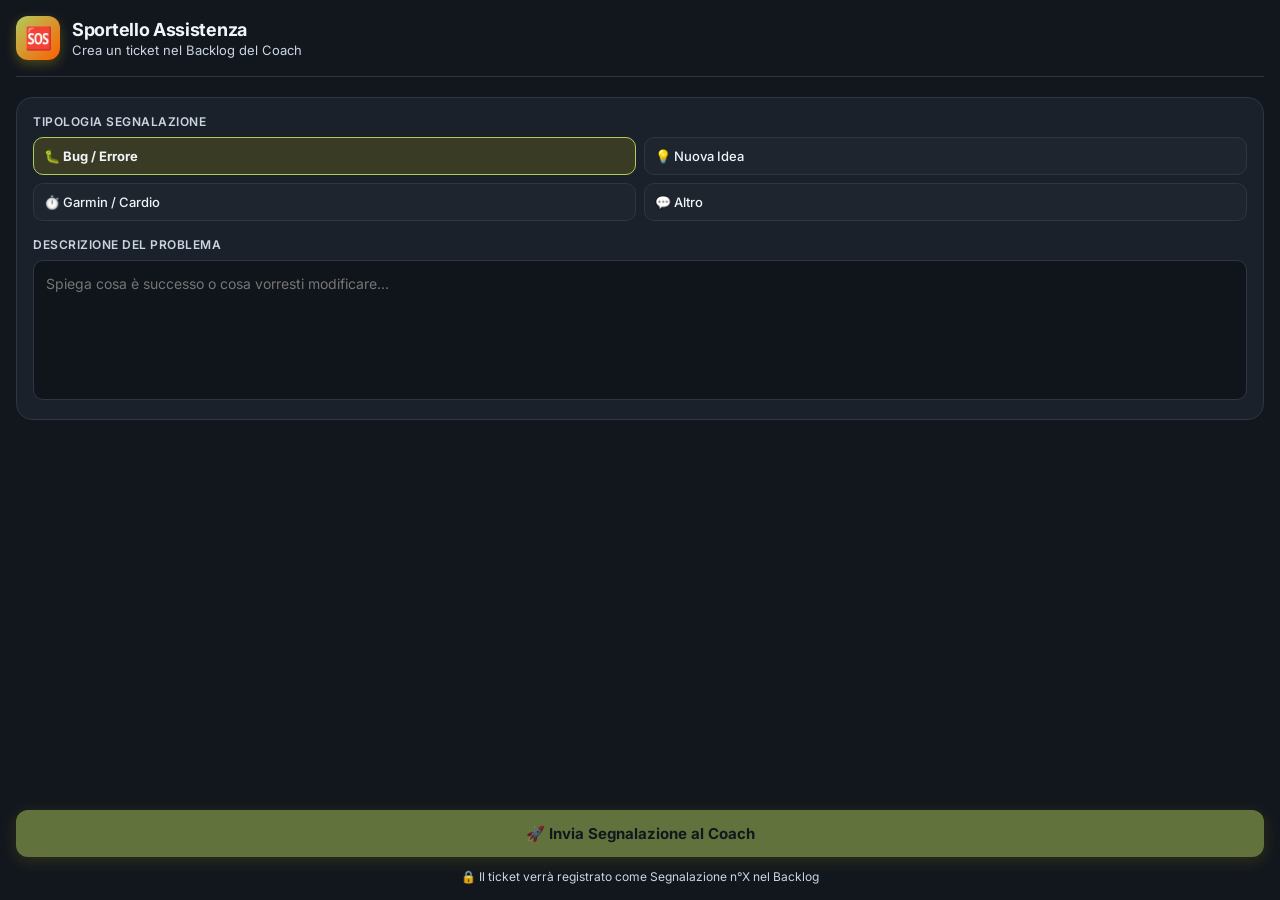
<file: interfaces/support_chat.html>
<!DOCTYPE html>
<html lang="it" data-theme="dark" class="dark">
<head>
  <meta name="build-sha" content="9196c6429f81">
  <meta charset="UTF-8">
  <meta name="viewport" content="width=device-width, initial-scale=1.0, maximum-scale=1.0, user-scalable=no">
  <meta name="theme-color" content="#FFDD00">
  <title>Sportello Assistenza & Supporto</title>
  <script src="https://telegram.org/js/telegram-web-app.js"></script>
  <link rel="stylesheet" href="assets/ui-feedback.css">
  <link rel="stylesheet" href="assets/theme.css">
  <style>
    :root {
      --bg: var(--tg-theme-bg-color, var(--ds-bg));
      --card-bg: var(--tg-theme-secondary-bg-color, var(--ds-surface));
      --text: var(--tg-theme-text-color, var(--ds-text));
      --subtext: var(--tg-theme-hint-color, var(--ds-muted));
      --accent: var(--tg-theme-button-color, var(--ds-accent));
      --accent-text: var(--tg-theme-button-text-color, var(--ds-accent-contrast));
      --border: var(--ds-border);
      --radius: var(--ds-radius-lg);
    }

    * {
      box-sizing: border-box;
      margin: 0;
      padding: 0;
      font-family: var(--ds-font-sans);
    }

    body {
      background: var(--bg);
      color: var(--text);
      padding: 16px;
      min-height: 100vh;
      display: flex;
      flex-direction: column;
    }

    .header {
      display: flex;
      align-items: center;
      justify-content: space-between;
      gap: 12px;
      padding-bottom: 16px;
      border-bottom: 1px solid var(--border);
      margin-bottom: 20px;
    }

    .header-main {
      display: flex;
      align-items: center;
      gap: 12px;
    }

    .icon-box {
      width: 44px;
      height: 44px;
      border-radius: 12px;
      background: linear-gradient(135deg, var(--ds-accent), var(--ds-orange));
      color: var(--ds-accent-contrast);
      display: flex;
      align-items: center;
      justify-content: center;
      font-size: 22px;
      box-shadow: 0 4px 12px rgba(255, 221, 0, 0.25);
    }

    .title-box h1 {
      font-size: 18px;
      font-weight: 700;
      letter-spacing: -0.3px;
      color: var(--text);
    }

    .title-box p {
      font-size: 13px;
      color: var(--subtext);
      margin-top: 2px;
    }

    .card {
      background: var(--card-bg);
      border: 1px solid var(--border);
      border-radius: var(--radius);
      padding: 16px;
      margin-bottom: 16px;
    }

    label {
      display: block;
      font-size: 12px;
      font-weight: 600;
      text-transform: uppercase;
      letter-spacing: 0.5px;
      color: var(--subtext);
      margin-bottom: 8px;
    }

    .categories {
      display: grid;
      grid-template-columns: 1fr 1fr;
      gap: 8px;
      margin-bottom: 16px;
    }

    .cat-btn {
      background: var(--ds-surface-elevated);
      border: 1px solid var(--border);
      color: var(--text);
      padding: 10px;
      border-radius: 10px;
      font-size: 13px;
      font-weight: 500;
      cursor: pointer;
      display: flex;
      align-items: center;
      gap: 6px;
      transition: all 0.2s ease;
    }

    .cat-btn.active {
      background: rgba(255, 221, 0, 0.14);
      border-color: var(--accent);
      color: var(--text);
      font-weight: 700;
    }

    textarea {
      width: 100%;
      height: 140px;
      background: var(--ds-surface-input);
      border: 1px solid var(--border);
      border-radius: 10px;
      color: var(--text);
      padding: 12px;
      font-size: 14px;
      line-height: 1.5;
      resize: none;
      outline: none;
      transition: border-color 0.2s;
    }

    textarea:focus {
      border-color: var(--accent);
    }

    .footer {
      margin-top: auto;
      padding-top: 16px;
    }

    .submit-btn {
      width: 100%;
      background: var(--accent);
      color: var(--accent-text);
      border: none;
      border-radius: 12px;
      padding: 14px;
      font-size: 15px;
      font-weight: 700;
      cursor: pointer;
      display: flex;
      align-items: center;
      justify-content: center;
      gap: 8px;
      box-shadow: 0 4px 16px rgba(255, 221, 0, 0.25);
      transition: opacity 0.2s, transform 0.1s;
    }

    .submit-btn:active {
      transform: scale(0.98);
    }

    .submit-btn:disabled {
      opacity: 0.5;
      cursor: not-allowed;
    }

    .info-badge {
      font-size: 12px;
      color: var(--subtext);
      text-align: center;
      margin-top: 12px;
      display: flex;
      align-items: center;
      justify-content: center;
      gap: 6px;
    }
  </style>
</head>
<body>

  <div class="header">
    <div class="header-main">
      <div class="icon-box" aria-hidden="true">🆘</div>
      <div class="title-box">
        <h1>Sportello Assistenza</h1>
        <p>Crea un ticket nel Backlog del Coach</p>
      </div>
    </div>
  </div>

  <div class="card">
    <fieldset style="border: none; margin: 0; padding: 0;">
      <legend style="display: block; font-size: 12px; font-weight: 600; text-transform: uppercase; letter-spacing: 0.5px; color: var(--subtext); margin-bottom: 8px;">Tipologia Segnalazione</legend>
      <div class="categories" role="radiogroup" aria-label="Tipologia Segnalazione">
        <button type="button" class="cat-btn active" role="radio" aria-checked="true" onclick="selectCategory('🐛 Bug / Errore', this)">🐛 Bug / Errore</button>
        <button type="button" class="cat-btn" role="radio" aria-checked="false" onclick="selectCategory('💡 Nuova Richiesta', this)">💡 Nuova Idea</button>
        <button type="button" class="cat-btn" role="radio" aria-checked="false" onclick="selectCategory('⏱️ Garmin / Cardio', this)">⏱️ Garmin / Cardio</button>
        <button type="button" class="cat-btn" role="radio" aria-checked="false" onclick="selectCategory('💬 Altro', this)">💬 Altro</button>
      </div>
    </fieldset>

    <label for="desc">Descrizione del Problema</label>
    <textarea id="desc" placeholder="Spiega cosa è successo o cosa vorresti modificare..." aria-required="true" aria-label="Descrizione del problema o richiesta" oninput="checkValid()"></textarea>
  </div>

  <div class="footer">
    <button type="button" class="submit-btn" id="sendBtn" onclick="submitTicket()" disabled>
      🚀 Invia Segnalazione al Coach
    </button>
    <div class="info-badge" aria-live="polite" id="chat-live-region">
      🔒 Il ticket verrà registrato come Segnalazione n°X nel Backlog
    </div>
  </div>

  <script src="assets/ui-feedback.js"></script>
  <script>
    let selectedCat = "🐛 Bug / Errore";
    const tg = window.Telegram?.WebApp;

    document.addEventListener('DOMContentLoaded', () => {
      if (window.Telegram && window.Telegram.WebApp) {
        window.Telegram.WebApp.ready();
        window.Telegram.WebApp.expand();
      }
    });

    if (tg) {
      tg.ready();
      tg.expand();
    }

    function selectCategory(cat, btn) {
      selectedCat = cat;
      document.querySelectorAll('.cat-btn').forEach(b => {
        b.classList.remove('active');
        b.setAttribute('aria-checked', 'false');
      });
      btn.classList.add('active');
      btn.setAttribute('aria-checked', 'true');
    }

    function checkValid() {
      const text = document.getElementById('desc').value.trim();
      const btn = document.getElementById('sendBtn');
      btn.disabled = text.length < 3;
    }

    function submitTicket() {
      const text = document.getElementById('desc').value.trim();
      if (!text) return;

      const payload = {
        category: selectedCat,
        description: text,
        timestamp: new Date().toISOString()
      };

      if (tg && typeof tg.sendData === 'function') {
        tg.sendData(JSON.stringify(payload));
        tg.close();
      } else {
        UIFeedback.toast({
          title: "Segnalazione pronta",
          message: `<pre style="font-size:12px; margin-top:4px;">${JSON.stringify(payload, null, 2)}</pre>`,
          type: 'info',
          duration: 6000
        });
      }
    }
  </script>
</body>
</html>
</file>
<file: interfaces/assets/ui-feedback.css>
/**
 * ui-feedback.css
 * Modulo condiviso per feedback visivo, Skeleton loading, Toast accessibili e A11Y focus ring.
 * Conforme WCAG 2.1 AA.
 */

:root {
  --safe-top: env(safe-area-inset-top, 0px);
  --safe-bottom: env(safe-area-inset-bottom, 0px);
  --safe-left: env(safe-area-inset-left, 0px);
  --safe-right: env(safe-area-inset-right, 0px);
}

/* ==========================================================================
   1. Accessibilità & Focus Rings (WCAG 2.1 AA)
   ========================================================================== */
:focus-visible {
  outline: 2px solid #FFDD00 !important;
  outline-offset: 2px !important;
}

.dark :focus-visible,
html.dark :focus-visible,
body.dark :focus-visible {
  outline: 2px solid #FFDD00 !important;
  outline-offset: 2px !important;
}

/* Screen reader only utility */
.sr-only {
  position: absolute !important;
  width: 1px !important;
  height: 1px !important;
  padding: 0 !important;
  margin: -1px !important;
  overflow: hidden !important;
  clip: rect(0, 0, 0, 0) !important;
  white-space: nowrap !important;
  border: 0 !important;
}

/* Reduced motion preference */
@media (prefers-reduced-motion: reduce) {
  *, ::before, ::after {
    animation-duration: 0.01ms !important;
    animation-iteration-count: 1 !important;
    transition-duration: 0.01ms !important;
    scroll-behavior: auto !important;
  }
}

/* ==========================================================================
   2. Skeleton Loading Shimmer (Zero CLS)
   ========================================================================== */
.skeleton {
  background: linear-gradient(
    90deg,
    rgba(148, 163, 184, 0.08) 25%,
    rgba(148, 163, 184, 0.18) 50%,
    rgba(148, 163, 184, 0.08) 75%
  );
  background-size: 200% 100%;
  animation: skeleton-shimmer 1.5s infinite;
  border-radius: 6px;
  display: inline-block;
  color: transparent !important;
  user-select: none;
}

.dark .skeleton,
html.dark .skeleton {
  background: linear-gradient(
    90deg,
    rgba(255, 255, 255, 0.06) 25%,
    rgba(255, 255, 255, 0.15) 50%,
    rgba(255, 255, 255, 0.06) 75%
  );
  background-size: 200% 100%;
}

.skeleton-text {
  height: 1em;
  width: 100%;
  margin-bottom: 0.5rem;
  border-radius: 4px;
}

.skeleton-text.skeleton-title {
  height: 1.5em;
  width: 60%;
}

.skeleton-circle {
  border-radius: 50% !important;
}

.skeleton-card {
  min-height: 120px;
  width: 100%;
}

.skeleton-row {
  height: 52px;
  width: 100%;
  margin-bottom: 0.5rem;
}

@keyframes skeleton-shimmer {
  0% {
    background-position: 200% 0;
  }
  100% {
    background-position: -200% 0;
  }
}

/* ==========================================================================
   3. Toast Notifications & Live Region (Mobile-First)
   ========================================================================== */
#toast-container,
.ui-toast-container {
  position: fixed;
  left: 1rem;
  right: 1rem;
  bottom: calc(1rem + var(--safe-bottom, 0px));
  z-index: 9999;
  display: flex;
  flex-direction: column;
  gap: 0.75rem;
  width: auto;
  max-width: 100%;
  pointer-events: none;
}

@media (min-width: 641px) {
  #toast-container,
  .ui-toast-container {
    left: auto;
    right: 1.25rem;
    bottom: 1.25rem;
    width: 380px;
    max-width: calc(100vw - 2.5rem);
  }
}

.ui-toast {
  pointer-events: auto;
  position: relative;
  display: flex;
  align-items: flex-start;
  gap: 0.75rem;
  padding: 0.875rem 1rem;
  border-radius: 0.625rem;
  font-size: 0.875rem;
  line-height: 1.35;
  box-shadow: 0 10px 25px -5px rgba(0, 0, 0, 0.35), 0 8px 10px -6px rgba(0, 0, 0, 0.25);
  border: 1px solid rgba(255, 255, 255, 0.12);
  backdrop-filter: blur(12px);
  overflow: hidden;
  opacity: 0;
  transform: translateY(16px) scale(0.98);
  transition: opacity 0.25s cubic-bezier(0.16, 1, 0.3, 1), transform 0.25s cubic-bezier(0.16, 1, 0.3, 1);
}

.ui-toast.ui-toast-visible {
  opacity: 1;
  transform: translateY(0) scale(1);
}

.ui-toast-content {
  flex: 1 1 auto;
  min-width: 0;
  color: #f8fafc;
}

.ui-toast-content strong,
.ui-toast-title {
  display: block;
  font-weight: 600;
  margin-bottom: 0.2rem;
  color: #ffffff;
}

.ui-toast-icon {
  flex-shrink: 0;
  font-size: 1.15rem;
  margin-top: 0.125rem;
}

.ui-toast-close {
  flex-shrink: 0;
  min-width: 44px;
  min-height: 44px;
  background: transparent;
  border: none;
  color: rgba(255, 255, 255, 0.7);
  cursor: pointer;
  padding: 0.25rem;
  border-radius: 4px;
  line-height: 1;
  font-size: 1rem;
  display: flex;
  align-items: center;
  justify-content: center;
  transition: color 0.15s, background-color 0.15s;
}

.ui-toast-close:hover,
.ui-toast-close:focus-visible {
  color: #ffffff;
  background-color: rgba(255, 255, 255, 0.15);
}

/* Colori ad alto contrasto conforme WCAG 2.1 AA (minimo 4.5:1) */
.ui-toast-success {
  background-color: #14532d; /* Verde scuro 4.5:1+ */
  border-left: 4px solid #22c55e;
  color: #f0fdf4;
}
.ui-toast-success .ui-toast-icon {
  color: #86efac;
}

.ui-toast-error {
  background-color: #7f1d1d; /* Rosso scuro 4.5:1+ */
  border-left: 4px solid #ef4444;
  color: #fef2f2;
}
.ui-toast-error .ui-toast-icon {
  color: #fca5a5;
}

.ui-toast-warning {
  background-color: #78350f; /* Ambra scuro 4.5:1+ */
  border-left: 4px solid #f59e0b;
  color: #fffbeb;
}
.ui-toast-warning .ui-toast-icon {
  color: #fde68a;
}

.ui-toast-info {
  background-color: #1e3a8a; /* Blu profondo 4.5:1+ */
  border-left: 4px solid #3b82f6;
  color: #eff6ff;
}
.ui-toast-info .ui-toast-icon {
  color: #93c5fd;
}

/* Progress bar timer */
.ui-toast-progress {
  position: absolute;
  bottom: 0;
  left: 0;
  height: 3px;
  background-color: rgba(255, 255, 255, 0.45);
  width: 100%;
  transform-origin: left;
}
</file>
<file: interfaces/assets/theme.css>
@import url('https://fonts.googleapis.com/css2?family=Inter:wght@400;500;600;700;800&family=Teko:wght@600;700&display=swap');

/* ==========================================================================
   HYROX & UTMB Design System - Shared Theme Tokens & Components (Issue #89, #162)
   ==========================================================================
   Contrasto WCAG 2.1 AA verificato (>= 4.5:1 per testo normale, >= 3:1 UI):
   - Tema Scuro Ardesia/Notte (permanente HUD globale, Issue #188):
     * --ds-text (#F1F5F9) su --ds-bg (#12171e): ~15.8:1 (AAA)
     * --ds-text (#F1F5F9) su --ds-surface (#1a212b): ~13.3:1 (AAA)
     * --ds-muted (#CBD5E1) su --ds-bg (#12171e): ~12.8:1 (AAA)
     * --ds-muted (#CBD5E1) su --ds-surface (#1a212b): ~10.8:1 (AAA)
     * --ds-accent-contrast (#12171e) su --ds-accent (#b1cc5b): ~10.2:1 (AAA)
   ========================================================================== */

:root {
  color-scheme: dark;

  /* Brand & Accents (Slate/Night + Lime Neon HUD) */
  --ds-accent: #b1cc5b;
  --ds-accent-hover: #9fbe38;
  --ds-accent-contrast: #12171e;
  --ds-accent-fg: #b1cc5b;
  --ds-accent-rgb: 177, 204, 91;
  --ds-accent-bright: #d9f99d;
  --ds-accent-glow: rgba(var(--ds-accent-rgb), 0.45);
  --ds-accent-sec: #d4af37;
  --ds-gold: #d4af37;
  --ds-teal: #2dd4bf;
  --ds-purple: #a855f7;
  --ds-orange: #FF5E00;
  --ds-cyan: #2dd4bf;
  --ds-success: #34D399;
  --ds-warning: #FBBF24;
  --ds-danger: #F87171;

  /* Surfaces & Backgrounds (Dark Default - Slate/Night) */
  --ds-bg: #12171e;
  --ds-bg-elevated: #161c24;
  --ds-surface: #1a212b;
  --ds-surface-elevated: #1e252f;
  --ds-surface-input: #10151c;
  --ds-glass-bg: rgba(26, 33, 43, 0.88);
  --ds-border: #2c3644;
  --ds-border-subtle: rgba(var(--ds-accent-rgb), 0.22);
  --ds-surface-tint: rgba(var(--ds-accent-rgb), 0.06);
  --ds-surface-glow: radial-gradient(circle at top right, rgba(var(--ds-accent-rgb), 0.12), transparent 70%);
  --ds-glow-soft: 0 0 24px rgba(var(--ds-accent-rgb), 0.18);
  --ds-glow-intense: 0 0 35px rgba(var(--ds-accent-rgb), 0.35);
  --ds-header-border: rgba(var(--ds-accent-rgb), 0.28);

  /* Typography & WCAG AA Text Colors */
  --ds-text: #F1F5F9;
  --ds-text-strong: #FFFFFF;
  --ds-muted: #CBD5E1;

  /* Spacing & Radii */
  --ds-space-xs: 0.25rem;
  --ds-space-sm: 0.5rem;
  --ds-space-md: 1rem;
  --ds-space-lg: 1.5rem;
  --ds-space-xl: 2rem;
  --ds-radius-sm: 0.5rem;
  --ds-radius-md: 0.75rem;
  --ds-radius-lg: 1rem;
  --ds-radius-xl: 1.25rem;

  /* Safe-Area Insets (iOS Notch / Home Indicator) */
  --safe-top: env(safe-area-inset-top, 0px);
  --safe-bottom: env(safe-area-inset-bottom, 0px);
  --safe-left: env(safe-area-inset-left, 0px);
  --safe-right: env(safe-area-inset-right, 0px);

  /* Fonts */
  --ds-font-sans: 'Inter', -apple-system, BlinkMacSystemFont, 'Segoe UI', Roboto, sans-serif;
  --ds-font-display: 'Teko', sans-serif;

  /* Semantic Aliases */
  --bg: var(--ds-bg);
  --surface: var(--ds-surface);
  --border: var(--ds-border);
  --text: var(--ds-text);
  --muted: var(--ds-muted);
  --accent: var(--ds-accent);
  --accent-contrast: var(--ds-accent-contrast);
  --radius: var(--ds-radius-lg);
}

:root[data-theme="dark"] {
  color-scheme: dark;
  --ds-bg: #12171e;
  --ds-bg-elevated: #161c24;
  --ds-surface: #1a212b;
  --ds-surface-elevated: #1e252f;
  --ds-surface-input: #10151c;
  --ds-glass-bg: rgba(26, 33, 43, 0.88);
  --ds-border: #2c3644;
  --ds-border-subtle: rgba(var(--ds-accent-rgb), 0.22);
  --ds-surface-tint: rgba(var(--ds-accent-rgb), 0.06);
  --ds-surface-glow: radial-gradient(circle at top right, rgba(var(--ds-accent-rgb), 0.12), transparent 70%);
  --ds-glow-soft: 0 0 24px rgba(var(--ds-accent-rgb), 0.18);
  --ds-glow-intense: 0 0 35px rgba(var(--ds-accent-rgb), 0.35);
  --ds-header-border: rgba(var(--ds-accent-rgb), 0.28);
  --ds-text: #F1F5F9;
  --ds-text-strong: #FFFFFF;
  --ds-muted: #CBD5E1;
  --ds-accent-fg: var(--ds-accent);
  --ds-success: #34D399;
  --ds-warning: #FBBF24;
  --ds-danger: #F87171;
}

/* ==========================================================================
   HYROX & UTMB HUD Palettes (00 Lime, 10 Titanium, 20 Viola, 30 Teal)
   ========================================================================== */
:root[data-hud-palette="00"],
[data-hud-palette="00"] {
  --ds-accent: #b1cc5b;
  --ds-accent-hover: #9fbe38;
  --ds-accent-contrast: #12171e;
  --ds-accent-fg: #b1cc5b;
  --ds-accent-rgb: 177, 204, 91;
  --ds-accent-bright: #d9f99d;
  --ds-accent-glow: rgba(var(--ds-accent-rgb), 0.45);
  --ds-border-subtle: rgba(var(--ds-accent-rgb), 0.22);
  --ds-surface-tint: rgba(var(--ds-accent-rgb), 0.06);
  --ds-surface-glow: radial-gradient(circle at top right, rgba(var(--ds-accent-rgb), 0.12), transparent 70%);
  --ds-glow-soft: 0 0 24px rgba(var(--ds-accent-rgb), 0.18);
  --ds-glow-intense: 0 0 35px rgba(var(--ds-accent-rgb), 0.35);
  --ds-header-border: rgba(var(--ds-accent-rgb), 0.28);
  --ds-accent-sec: #d4af37;
}

:root[data-hud-palette="10"],
[data-hud-palette="10"] {
  --ds-accent: #38bdf8;
  --ds-accent-hover: #0ea5e9;
  --ds-accent-contrast: #071324;
  --ds-accent-fg: #38bdf8;
  --ds-accent-rgb: 56, 189, 248;
  --ds-accent-bright: #bae6fd;
  --ds-accent-glow: rgba(var(--ds-accent-rgb), 0.45);
  --ds-border-subtle: rgba(var(--ds-accent-rgb), 0.22);
  --ds-surface-tint: rgba(var(--ds-accent-rgb), 0.06);
  --ds-surface-glow: radial-gradient(circle at top right, rgba(var(--ds-accent-rgb), 0.12), transparent 70%);
  --ds-glow-soft: 0 0 24px rgba(var(--ds-accent-rgb), 0.18);
  --ds-glow-intense: 0 0 35px rgba(var(--ds-accent-rgb), 0.35);
  --ds-header-border: rgba(var(--ds-accent-rgb), 0.28);
  --ds-accent-sec: #f59e0b;
}

:root[data-hud-palette="20"],
[data-hud-palette="20"] {
  --ds-accent: #c084fc;
  --ds-accent-hover: #a855f7;
  --ds-accent-contrast: #170726;
  --ds-accent-fg: #c084fc;
  --ds-accent-rgb: 192, 132, 252;
  --ds-accent-bright: #e9d5ff;
  --ds-accent-glow: rgba(var(--ds-accent-rgb), 0.45);
  --ds-border-subtle: rgba(var(--ds-accent-rgb), 0.22);
  --ds-surface-tint: rgba(var(--ds-accent-rgb), 0.06);
  --ds-surface-glow: radial-gradient(circle at top right, rgba(var(--ds-accent-rgb), 0.12), transparent 70%);
  --ds-glow-soft: 0 0 24px rgba(var(--ds-accent-rgb), 0.18);
  --ds-glow-intense: 0 0 35px rgba(var(--ds-accent-rgb), 0.35);
  --ds-header-border: rgba(var(--ds-accent-rgb), 0.28);
  --ds-accent-sec: #dba066;
}

:root[data-hud-palette="30"],
[data-hud-palette="30"] {
  --ds-accent: #2dd4bf;
  --ds-accent-hover: #14b8a6;
  --ds-accent-contrast: #041918;
  --ds-accent-fg: #2dd4bf;
  --ds-accent-rgb: 45, 212, 191;
  --ds-accent-bright: #99f6e4;
  --ds-accent-glow: rgba(var(--ds-accent-rgb), 0.45);
  --ds-border-subtle: rgba(var(--ds-accent-rgb), 0.22);
  --ds-surface-tint: rgba(var(--ds-accent-rgb), 0.06);
  --ds-surface-glow: radial-gradient(circle at top right, rgba(var(--ds-accent-rgb), 0.12), transparent 70%);
  --ds-glow-soft: 0 0 24px rgba(var(--ds-accent-rgb), 0.18);
  --ds-glow-intense: 0 0 35px rgba(var(--ds-accent-rgb), 0.35);
  --ds-header-border: rgba(var(--ds-accent-rgb), 0.28);
  --ds-accent-sec: #fb7185;
}

/* Base Typography & Surfaces */
body {
  font-family: var(--ds-font-sans);
  background-color: var(--ds-bg);
  color: var(--ds-text);
  font-size: 14px;
}

.font-teko {
  font-family: var(--ds-font-display);
}

.glass-card {
  background: var(--ds-glass-bg);
  backdrop-filter: blur(12px);
  border: 1px solid var(--ds-border-subtle);
}

.glass-card--themed {
  background-color: var(--ds-glass-bg);
  background-image:
    var(--ds-surface-glow),
    linear-gradient(180deg, var(--ds-surface-tint), var(--ds-surface-tint));
  backdrop-filter: blur(12px);
  border: 1px solid var(--ds-border-subtle);
  box-shadow: var(--ds-glow-soft);
}

.portal-tab-pill.is-active {
  background: rgba(var(--ds-accent-rgb), 0.18);
  border: 1px solid var(--ds-accent);
  color: var(--ds-accent-bright);
  box-shadow: var(--ds-glow-soft);
}

.hud-header-themed {
  border-bottom: 1px solid var(--ds-header-border);
  box-shadow: 0 2px 18px rgba(var(--ds-accent-rgb), 0.12);
}

.hud-ambient-glow {
  box-shadow: 0 0 20px rgba(var(--ds-accent-rgb), 0.25);
}

.hud-accent-gradient {
  background: linear-gradient(135deg, var(--ds-accent) 0%, var(--ds-accent-sec) 100%);
}

.hud-sec-badge {
  background: rgba(var(--ds-accent-rgb), 0.15);
  color: var(--ds-accent-sec);
  border: 1px solid var(--ds-accent-sec);
}

.skeleton-shimmer {
  position: relative;
  overflow: hidden;
}

.skeleton-shimmer::after {
  content: "";
  position: absolute;
  inset: 0;
  background: linear-gradient(
    90deg,
    transparent 0%,
    rgba(var(--ds-accent-rgb), 0.08) 50%,
    transparent 100%
  );
  transform: translateX(-100%);
  animation: hudSkeletonShimmer 1.6s infinite;
  pointer-events: none;
}

@keyframes hudSkeletonShimmer {
  100% {
    transform: translateX(100%);
  }
}

.four-logo-loader {
  position: relative;
  border-radius: 9999px;
  overflow: hidden;
}

.four-logo-loader .intro-logo-img {
  position: absolute;
  inset: 0;
  width: 100%;
  height: 100%;
  object-fit: cover;
  transform: scale(1.16);
  display: block;
  user-select: none;
  -webkit-user-drag: none;
  opacity: 0;
  transition: opacity 0.65s cubic-bezier(0.4, 0, 0.2, 1);
  will-change: opacity;
}

.four-logo-loader .intro-logo-img.active {
  opacity: 1;
}

/* ==========================================================================
   Tactical HUD Buttons (.btn-tactical)
   ========================================================================== */
.btn-tactical {
  position: relative;
  display: inline-flex;
  align-items: center;
  justify-content: center;
  gap: 0.5rem;
  min-height: 44px;
  padding: 0.625rem 1rem;
  border-radius: var(--ds-radius-md);
  font-size: 12px;
  font-weight: 700;
  letter-spacing: 0.02em;
  line-height: 1.25;
  cursor: pointer;
  user-select: none;
  text-decoration: none;
  transition:
    transform 0.16s cubic-bezier(0.22, 1, 0.36, 1),
    box-shadow 0.2s ease,
    border-color 0.2s ease,
    background 0.2s ease,
    color 0.2s ease;
}

.btn-tactical:active:not(:disabled) {
  transform: translateY(1px) scale(0.985);
}

.btn-tactical:disabled {
  opacity: 0.55;
  cursor: not-allowed;
}

.btn-tactical--primary {
  background: linear-gradient(180deg, var(--ds-accent) 0%, var(--ds-accent-hover) 100%);
  color: var(--ds-accent-contrast, #12171e);
  border: 1px solid rgba(255, 255, 255, 0.32);
  box-shadow:
    inset 0 1px 0 rgba(255, 255, 255, 0.42),
    0 8px 20px -8px rgba(var(--ds-accent-rgb), 0.45);
}

.btn-tactical--primary:hover:not(:disabled) {
  background: linear-gradient(180deg, var(--ds-accent-bright, var(--ds-accent)) 0%, var(--ds-accent) 100%);
  border-color: var(--ds-accent-bright, #d9f99d);
  box-shadow:
    inset 0 1px 0 rgba(255, 255, 255, 0.5),
    0 0 22px -2px rgba(var(--ds-accent-rgb), 0.6),
    0 8px 20px -6px rgba(0, 0, 0, 0.55);
}

.btn-tactical--secondary {
  background: linear-gradient(180deg, #252e3a 0%, #1a212b 100%);
  color: var(--ds-text);
  border: 1px solid #2c3644;
  box-shadow:
    inset 0 1px 0 rgba(255, 255, 255, 0.08),
    0 4px 12px -4px rgba(0, 0, 0, 0.45);
}

.btn-tactical--secondary:hover:not(:disabled) {
  border-color: rgba(var(--ds-accent-rgb), 0.5);
  color: var(--ds-text-strong);
  box-shadow:
    inset 0 1px 0 rgba(255, 255, 255, 0.12),
    0 0 16px -4px rgba(var(--ds-accent-rgb), 0.32),
    0 6px 14px -4px rgba(0, 0, 0, 0.5);
}

/* ==========================================================================
   Auth HUD Modal (Login / OTP)
   ========================================================================== */
.auth-hud-card {
  position: relative;
  background:
    radial-gradient(circle at 50% 0%, rgba(var(--ds-accent-rgb), 0.12) 0%, transparent 55%),
    linear-gradient(165deg, rgba(26, 33, 43, 0.97) 0%, rgba(18, 23, 30, 0.99) 100%);
  border: 1px solid rgba(var(--ds-accent-rgb), 0.34);
  box-shadow:
    0 24px 64px -12px rgba(0, 0, 0, 0.8),
    0 0 38px -12px rgba(var(--ds-accent-rgb), 0.28),
    inset 0 1px 0 rgba(255, 255, 255, 0.06);
}

.auth-hud-card::before {
  content: "";
  position: absolute;
  inset: 10px;
  pointer-events: none;
  border-radius: 0.625rem;
  background:
    linear-gradient(var(--ds-accent), var(--ds-accent)) top left / 14px 2px no-repeat,
    linear-gradient(var(--ds-accent), var(--ds-accent)) top left / 2px 14px no-repeat,
    linear-gradient(var(--ds-accent), var(--ds-accent)) top right / 14px 2px no-repeat,
    linear-gradient(var(--ds-accent), var(--ds-accent)) top right / 2px 14px no-repeat,
    linear-gradient(var(--ds-accent), var(--ds-accent)) bottom left / 14px 2px no-repeat,
    linear-gradient(var(--ds-accent), var(--ds-accent)) bottom left / 2px 14px no-repeat,
    linear-gradient(var(--ds-accent), var(--ds-accent)) bottom right / 14px 2px no-repeat,
    linear-gradient(var(--ds-accent), var(--ds-accent)) bottom right / 2px 14px no-repeat;
  opacity: 0.55;
}

.auth-hud-logo {
  position: relative;
  width: 84px;
  height: 84px;
  margin: 0 auto;
  border-radius: 9999px;
  overflow: hidden;
  background-color: #12171e;
  border: 2px solid rgba(var(--ds-accent-rgb), 0.72);
  box-shadow:
    0 0 0 4px rgba(18, 23, 30, 0.92),
    0 0 24px -2px rgba(var(--ds-accent-rgb), 0.45);
  animation: authLogoPulse 2.4s ease-in-out infinite;
}

@keyframes authLogoPulse {
  0%, 100% {
    transform: scale(1);
    box-shadow:
      0 0 0 4px rgba(18, 23, 30, 0.92),
      0 0 26px 0px rgba(var(--ds-accent-rgb), 0.56);
  }
  50% {
    transform: scale(1.06);
    box-shadow:
      0 0 0 4px rgba(18, 23, 30, 0.92),
      0 0 46px 6px rgba(var(--ds-accent-rgb), 0.88);
  }
}

.auth-hud-input {
  width: 100%;
  min-height: 46px;
  padding: 0.75rem 1rem;
  border-radius: var(--ds-radius-md);
  background-color: var(--ds-surface-input);
  border: 1px solid rgba(var(--ds-accent-rgb), 0.28);
  color: var(--ds-text-strong);
  font-size: 16px;
  box-shadow:
    inset 0 1px 2px rgba(0, 0, 0, 0.45),
    0 0 12px -6px rgba(var(--ds-accent-rgb), 0.2);
  transition: border-color 0.2s ease, box-shadow 0.2s ease, background-color 0.2s ease;
}

.auth-hud-input::placeholder {
  color: #94a3b8;
}

.auth-hud-input:focus {
  border-color: var(--ds-accent);
  box-shadow:
    0 0 0 3px rgba(var(--ds-accent-rgb), 0.2),
    0 0 20px -4px rgba(var(--ds-accent-rgb), 0.45);
  outline: none;
}

.auth-hud-otp-input {
  font-family: ui-monospace, SFMono-Regular, Menlo, Monaco, Consolas, monospace;
  font-size: 1.25rem;
  font-weight: 700;
  letter-spacing: 0.5em;
  text-align: center;
  padding-left: calc(1rem + 0.5em);
  border-color: rgba(var(--ds-accent-rgb), 0.42);
  box-shadow:
    inset 0 1px 3px rgba(0, 0, 0, 0.55),
    0 0 16px -6px rgba(var(--ds-accent-rgb), 0.3);
}

.auth-status {
  display: flex;
  align-items: center;
  justify-content: center;
  gap: 0.5rem;
  padding: 0.75rem 0.875rem;
  border-radius: var(--ds-radius-md);
  border: 1px solid transparent;
  font-size: 12px;
  font-weight: 600;
  line-height: 1.45;
  text-align: center;
  transition: background-color 0.2s ease, border-color 0.2s ease, color 0.2s ease, box-shadow 0.2s ease;
}

.auth-status--error {
  background-color: rgba(248, 113, 113, 0.12);
  border-color: rgba(248, 113, 113, 0.42);
  color: #fca5a5;
  box-shadow: 0 0 18px -6px rgba(248, 113, 113, 0.35);
}

.auth-status--loading,
.auth-status--pending,
.auth-status--warning {
  background-color: rgba(212, 175, 55, 0.12);
  border-color: rgba(212, 175, 55, 0.45);
  color: #f3d87a;
  box-shadow: 0 0 18px -6px rgba(212, 175, 55, 0.35);
}

.auth-status--success {
  background-color: rgba(var(--ds-accent-rgb), 0.14);
  border-color: rgba(var(--ds-accent-rgb), 0.48);
  color: var(--ds-accent-bright, #d9f99d);
  box-shadow: 0 0 18px -6px rgba(var(--ds-accent-rgb), 0.38);
}

@media (prefers-reduced-motion: reduce) {
  .auth-hud-logo,
  .header-logo-replay-btn.is-replaying {
    animation: none !important;
  }
}

/* ==========================================================================
   HUD Logo Boot Glow & Tap Replay Feedback (#170, #172)
   ========================================================================== */
@keyframes boot-glow {
  0% {
    filter: blur(14px) drop-shadow(0 0 18px rgba(var(--ds-accent-rgb), 0.62));
    transform: scale(0.95);
    opacity: 0.84;
  }
  50% {
    filter: blur(18px) drop-shadow(0 0 48px rgba(var(--ds-accent-rgb), 0.98));
    transform: scale(1.09);
    opacity: 1;
  }
  100% {
    filter: blur(16px) drop-shadow(0 0 34px rgba(var(--ds-accent-rgb), 0.82));
    transform: scale(1.03);
    opacity: 0.96;
  }
}

@keyframes headerLogoTapPulse {
  0% {
    transform: scale(1);
    box-shadow: 0 0 0 0 rgba(var(--ds-accent-rgb), 0.85);
  }
  50% {
    transform: scale(1.14);
    box-shadow: 0 0 30px 6px rgba(var(--ds-accent-rgb), 0.92);
  }
  100% {
    transform: scale(1);
    box-shadow: 0 0 18px 2px rgba(var(--ds-accent-rgb), 0.52);
  }
}

.header-logo-replay-btn {
  min-width: 44px;
  min-height: 44px;
  box-shadow:
    0 0 0 2px rgba(18, 23, 30, 0.9),
    0 0 22px 0px rgba(var(--ds-accent-rgb), 0.62);
}

.header-logo-replay-btn:hover {
  box-shadow:
    0 0 0 2px rgba(18, 23, 30, 0.9),
    0 0 28px 3px rgba(var(--ds-accent-rgb), 0.8);
}

.header-logo-replay-btn.is-replaying {
  animation: headerLogoTapPulse 0.6s cubic-bezier(0.22, 1, 0.36, 1);
}

/* ==========================================================================
   Shared Accessibility: Focus Visible (var(--ds-accent))
   ========================================================================== */
:focus-visible,
button:focus-visible,
a:focus-visible,
input:focus-visible,
select:focus-visible,
textarea:focus-visible,
summary:focus-visible,
[tabindex]:focus-visible {
  outline: 2px solid var(--ds-accent) !important;
  outline-offset: 2px !important;
}

/* ==========================================================================
   Mobile-First Safe-Area, Anti Auto-Zoom iOS & Responsive Utilities (#169)
   ========================================================================== */
header.sticky,
.app-sticky-header {
  padding-top: calc(1rem + var(--safe-top, 0px));
}

.hud-drawer-panel {
  padding-top: calc(1.25rem + var(--safe-top, 0px));
  padding-bottom: calc(1.25rem + var(--safe-bottom, 0px));
  padding-left: calc(1.25rem + var(--safe-left, 0px));
}

input,
select,
textarea,
.auth-hud-input {
  font-size: 16px;
}

@media (min-width: 641px) {
  input,
  select,
  textarea,
  .auth-hud-input:not(.auth-hud-otp-input) {
    font-size: 0.875rem;
  }
}

.table-responsive {
  width: 100%;
  overflow-x: auto;
  -webkit-overflow-scrolling: touch;
}

/* ==========================================================================
   Shared Non-Blocking Toast Component (.app-toast-container & .app-toast)
   ========================================================================== */
.app-toast-container {
  position: fixed;
  left: 1rem;
  right: 1rem;
  bottom: calc(1rem + var(--safe-bottom, 0px));
  z-index: 9999;
  display: flex;
  flex-direction: column;
  gap: 0.625rem;
  width: auto;
  max-width: 100%;
  pointer-events: none;
}

@media (min-width: 641px) {
  .app-toast-container {
    left: auto;
    right: 1.25rem;
    bottom: 1.25rem;
    width: 380px;
    max-width: calc(100vw - 2rem);
  }
}

.app-toast {
  pointer-events: auto;
  display: flex;
  align-items: flex-start;
  justify-content: space-between;
  gap: 0.75rem;
  padding: 0.875rem 1rem;
  border-radius: var(--ds-radius-md);
  font-size: 13px;
  line-height: 1.4;
  background-color: var(--ds-surface);
  color: var(--ds-text);
  border: 1px solid var(--ds-border);
  border-left: 4px solid var(--ds-accent);
  box-shadow: 0 12px 28px -6px rgba(0, 0, 0, 0.4);
  backdrop-filter: blur(12px);
}

.app-toast--success {
  background-color: #14532d;
  border-color: #22c55e;
  color: #f0fdf4;
}

.app-toast--error {
  background-color: #7f1d1d;
  border-color: #ef4444;
  color: #fef2f2;
}

.app-toast--warning {
  background-color: #78350f;
  border-color: #f59e0b;
  color: #fffbeb;
}

.app-toast--info {
  background-color: #1e3a8a;
  border-color: #3b82f6;
  color: #eff6ff;
}

.app-toast-close {
  display: inline-flex;
  align-items: center;
  justify-content: center;
  min-width: 44px;
  min-height: 44px;
  background: transparent;
  border: none;
  color: inherit;
  cursor: pointer;
  font-size: 16px;
  line-height: 1;
  padding: 0.25rem;
  border-radius: 4px;
}

/* ==========================================================================
   HUD Telemetry Loader & Phase Chips (#181)
   ========================================================================== */
@keyframes hudRadarSpin {
  from { transform: rotate(0deg); }
  to { transform: rotate(360deg); }
}

.hud-phase-chip {
  display: inline-flex;
  align-items: center;
  gap: 0.375rem;
  padding: 0.25rem 0.625rem;
  border-radius: 9999px;
  border: 1px solid rgba(148, 163, 184, 0.28);
  background: rgba(15, 23, 42, 0.72);
  color: #94a3b8;
  font-size: 12px;
  font-weight: 700;
  letter-spacing: 0.08em;
  text-transform: uppercase;
  transition: border-color 0.22s ease, color 0.22s ease, background-color 0.22s ease, box-shadow 0.22s ease;
}

.hud-phase-chip.is-active {
  border-color: rgba(var(--ds-accent-rgb), 0.75);
  background: rgba(var(--ds-accent-rgb), 0.16);
  color: var(--ds-accent-bright, #d9f99d);
  box-shadow: 0 0 16px -4px rgba(var(--ds-accent-rgb), 0.65);
}

.hud-phase-chip.is-done {
  border-color: rgba(45, 212, 191, 0.55);
  background: rgba(45, 212, 191, 0.12);
  color: #5eead4;
}

.hud-phase-chip.is-ready {
  border-color: rgba(52, 211, 153, 0.85);
  background: rgba(16, 185, 129, 0.2);
  color: #a7f3d0;
  box-shadow: 0 0 18px -4px rgba(52, 211, 153, 0.7);
}
</file>
<file: staging/interfaces/assets/ui-feedback.css>
/**
 * ui-feedback.css
 * Modulo condiviso per feedback visivo, Skeleton loading, Toast accessibili e A11Y focus ring.
 * Conforme WCAG 2.1 AA.
 */

:root {
  --safe-top: env(safe-area-inset-top, 0px);
  --safe-bottom: env(safe-area-inset-bottom, 0px);
  --safe-left: env(safe-area-inset-left, 0px);
  --safe-right: env(safe-area-inset-right, 0px);
}

/* ==========================================================================
   1. Accessibilità & Focus Rings (WCAG 2.1 AA)
   ========================================================================== */
:focus-visible {
  outline: 2px solid #FFDD00 !important;
  outline-offset: 2px !important;
}

.dark :focus-visible,
html.dark :focus-visible,
body.dark :focus-visible {
  outline: 2px solid #FFDD00 !important;
  outline-offset: 2px !important;
}

/* Screen reader only utility */
.sr-only {
  position: absolute !important;
  width: 1px !important;
  height: 1px !important;
  padding: 0 !important;
  margin: -1px !important;
  overflow: hidden !important;
  clip: rect(0, 0, 0, 0) !important;
  white-space: nowrap !important;
  border: 0 !important;
}

/* Reduced motion preference */
@media (prefers-reduced-motion: reduce) {
  *, ::before, ::after {
    animation-duration: 0.01ms !important;
    animation-iteration-count: 1 !important;
    transition-duration: 0.01ms !important;
    scroll-behavior: auto !important;
  }
}

/* ==========================================================================
   2. Skeleton Loading Shimmer (Zero CLS)
   ========================================================================== */
.skeleton {
  background: linear-gradient(
    90deg,
    rgba(148, 163, 184, 0.08) 25%,
    rgba(148, 163, 184, 0.18) 50%,
    rgba(148, 163, 184, 0.08) 75%
  );
  background-size: 200% 100%;
  animation: skeleton-shimmer 1.5s infinite;
  border-radius: 6px;
  display: inline-block;
  color: transparent !important;
  user-select: none;
}

.dark .skeleton,
html.dark .skeleton {
  background: linear-gradient(
    90deg,
    rgba(255, 255, 255, 0.06) 25%,
    rgba(255, 255, 255, 0.15) 50%,
    rgba(255, 255, 255, 0.06) 75%
  );
  background-size: 200% 100%;
}

.skeleton-text {
  height: 1em;
  width: 100%;
  margin-bottom: 0.5rem;
  border-radius: 4px;
}

.skeleton-text.skeleton-title {
  height: 1.5em;
  width: 60%;
}

.skeleton-circle {
  border-radius: 50% !important;
}

.skeleton-card {
  min-height: 120px;
  width: 100%;
}

.skeleton-row {
  height: 52px;
  width: 100%;
  margin-bottom: 0.5rem;
}

@keyframes skeleton-shimmer {
  0% {
    background-position: 200% 0;
  }
  100% {
    background-position: -200% 0;
  }
}

/* ==========================================================================
   3. Toast Notifications & Live Region (Mobile-First)
   ========================================================================== */
#toast-container,
.ui-toast-container {
  position: fixed;
  left: 1rem;
  right: 1rem;
  bottom: calc(1rem + var(--safe-bottom, 0px));
  z-index: 9999;
  display: flex;
  flex-direction: column;
  gap: 0.75rem;
  width: auto;
  max-width: 100%;
  pointer-events: none;
}

@media (min-width: 641px) {
  #toast-container,
  .ui-toast-container {
    left: auto;
    right: 1.25rem;
    bottom: 1.25rem;
    width: 380px;
    max-width: calc(100vw - 2.5rem);
  }
}

.ui-toast {
  pointer-events: auto;
  position: relative;
  display: flex;
  align-items: flex-start;
  gap: 0.75rem;
  padding: 0.875rem 1rem;
  border-radius: 0.625rem;
  font-size: 0.875rem;
  line-height: 1.35;
  box-shadow: 0 10px 25px -5px rgba(0, 0, 0, 0.35), 0 8px 10px -6px rgba(0, 0, 0, 0.25);
  border: 1px solid rgba(255, 255, 255, 0.12);
  backdrop-filter: blur(12px);
  overflow: hidden;
  opacity: 0;
  transform: translateY(16px) scale(0.98);
  transition: opacity 0.25s cubic-bezier(0.16, 1, 0.3, 1), transform 0.25s cubic-bezier(0.16, 1, 0.3, 1);
}

.ui-toast.ui-toast-visible {
  opacity: 1;
  transform: translateY(0) scale(1);
}

.ui-toast-content {
  flex: 1 1 auto;
  min-width: 0;
  color: #f8fafc;
}

.ui-toast-content strong,
.ui-toast-title {
  display: block;
  font-weight: 600;
  margin-bottom: 0.2rem;
  color: #ffffff;
}

.ui-toast-icon {
  flex-shrink: 0;
  font-size: 1.15rem;
  margin-top: 0.125rem;
}

.ui-toast-close {
  flex-shrink: 0;
  min-width: 44px;
  min-height: 44px;
  background: transparent;
  border: none;
  color: rgba(255, 255, 255, 0.7);
  cursor: pointer;
  padding: 0.25rem;
  border-radius: 4px;
  line-height: 1;
  font-size: 1rem;
  display: flex;
  align-items: center;
  justify-content: center;
  transition: color 0.15s, background-color 0.15s;
}

.ui-toast-close:hover,
.ui-toast-close:focus-visible {
  color: #ffffff;
  background-color: rgba(255, 255, 255, 0.15);
}

/* Colori ad alto contrasto conforme WCAG 2.1 AA (minimo 4.5:1) */
.ui-toast-success {
  background-color: #14532d; /* Verde scuro 4.5:1+ */
  border-left: 4px solid #22c55e;
  color: #f0fdf4;
}
.ui-toast-success .ui-toast-icon {
  color: #86efac;
}

.ui-toast-error {
  background-color: #7f1d1d; /* Rosso scuro 4.5:1+ */
  border-left: 4px solid #ef4444;
  color: #fef2f2;
}
.ui-toast-error .ui-toast-icon {
  color: #fca5a5;
}

.ui-toast-warning {
  background-color: #78350f; /* Ambra scuro 4.5:1+ */
  border-left: 4px solid #f59e0b;
  color: #fffbeb;
}
.ui-toast-warning .ui-toast-icon {
  color: #fde68a;
}

.ui-toast-info {
  background-color: #1e3a8a; /* Blu profondo 4.5:1+ */
  border-left: 4px solid #3b82f6;
  color: #eff6ff;
}
.ui-toast-info .ui-toast-icon {
  color: #93c5fd;
}

/* Progress bar timer */
.ui-toast-progress {
  position: absolute;
  bottom: 0;
  left: 0;
  height: 3px;
  background-color: rgba(255, 255, 255, 0.45);
  width: 100%;
  transform-origin: left;
}
</file>
<file: staging/interfaces/assets/theme.css>
@import url('https://fonts.googleapis.com/css2?family=Inter:wght@400;500;600;700;800&family=Teko:wght@600;700&display=swap');

/* ==========================================================================
   HYROX & UTMB Design System - Shared Theme Tokens & Components (Issue #89, #162)
   ==========================================================================
   Contrasto WCAG 2.1 AA verificato (>= 4.5:1 per testo normale, >= 3:1 UI):
   - Tema Scuro Ardesia/Notte (permanente HUD globale, Issue #188):
     * --ds-text (#F1F5F9) su --ds-bg (#12171e): ~15.8:1 (AAA)
     * --ds-text (#F1F5F9) su --ds-surface (#1a212b): ~13.3:1 (AAA)
     * --ds-muted (#CBD5E1) su --ds-bg (#12171e): ~12.8:1 (AAA)
     * --ds-muted (#CBD5E1) su --ds-surface (#1a212b): ~10.8:1 (AAA)
     * --ds-accent-contrast (#12171e) su --ds-accent (#b1cc5b): ~10.2:1 (AAA)
   ========================================================================== */

:root {
  color-scheme: dark;

  /* Brand & Accents (Slate/Night + Lime Neon HUD) */
  --ds-accent: #b1cc5b;
  --ds-accent-hover: #9fbe38;
  --ds-accent-contrast: #12171e;
  --ds-accent-fg: #b1cc5b;
  --ds-accent-rgb: 177, 204, 91;
  --ds-accent-bright: #d9f99d;
  --ds-accent-glow: rgba(var(--ds-accent-rgb), 0.45);
  --ds-accent-sec: #d4af37;
  --ds-gold: #d4af37;
  --ds-teal: #2dd4bf;
  --ds-purple: #a855f7;
  --ds-orange: #FF5E00;
  --ds-cyan: #2dd4bf;
  --ds-success: #34D399;
  --ds-warning: #FBBF24;
  --ds-danger: #F87171;

  /* Surfaces & Backgrounds (Dark Default - Slate/Night) */
  --ds-bg: #12171e;
  --ds-bg-elevated: #161c24;
  --ds-surface: #1a212b;
  --ds-surface-elevated: #1e252f;
  --ds-surface-input: #10151c;
  --ds-glass-bg: rgba(26, 33, 43, 0.88);
  --ds-border: #2c3644;
  --ds-border-subtle: rgba(var(--ds-accent-rgb), 0.22);
  --ds-surface-tint: rgba(var(--ds-accent-rgb), 0.06);
  --ds-surface-glow: radial-gradient(circle at top right, rgba(var(--ds-accent-rgb), 0.12), transparent 70%);
  --ds-glow-soft: 0 0 24px rgba(var(--ds-accent-rgb), 0.18);
  --ds-glow-intense: 0 0 35px rgba(var(--ds-accent-rgb), 0.35);
  --ds-header-border: rgba(var(--ds-accent-rgb), 0.28);

  /* Typography & WCAG AA Text Colors */
  --ds-text: #F1F5F9;
  --ds-text-strong: #FFFFFF;
  --ds-muted: #CBD5E1;

  /* Spacing & Radii */
  --ds-space-xs: 0.25rem;
  --ds-space-sm: 0.5rem;
  --ds-space-md: 1rem;
  --ds-space-lg: 1.5rem;
  --ds-space-xl: 2rem;
  --ds-radius-sm: 0.5rem;
  --ds-radius-md: 0.75rem;
  --ds-radius-lg: 1rem;
  --ds-radius-xl: 1.25rem;

  /* Safe-Area Insets (iOS Notch / Home Indicator) */
  --safe-top: env(safe-area-inset-top, 0px);
  --safe-bottom: env(safe-area-inset-bottom, 0px);
  --safe-left: env(safe-area-inset-left, 0px);
  --safe-right: env(safe-area-inset-right, 0px);

  /* Fonts */
  --ds-font-sans: 'Inter', -apple-system, BlinkMacSystemFont, 'Segoe UI', Roboto, sans-serif;
  --ds-font-display: 'Teko', sans-serif;

  /* Semantic Aliases */
  --bg: var(--ds-bg);
  --surface: var(--ds-surface);
  --border: var(--ds-border);
  --text: var(--ds-text);
  --muted: var(--ds-muted);
  --accent: var(--ds-accent);
  --accent-contrast: var(--ds-accent-contrast);
  --radius: var(--ds-radius-lg);
}

:root[data-theme="dark"] {
  color-scheme: dark;
  --ds-bg: #12171e;
  --ds-bg-elevated: #161c24;
  --ds-surface: #1a212b;
  --ds-surface-elevated: #1e252f;
  --ds-surface-input: #10151c;
  --ds-glass-bg: rgba(26, 33, 43, 0.88);
  --ds-border: #2c3644;
  --ds-border-subtle: rgba(var(--ds-accent-rgb), 0.22);
  --ds-surface-tint: rgba(var(--ds-accent-rgb), 0.06);
  --ds-surface-glow: radial-gradient(circle at top right, rgba(var(--ds-accent-rgb), 0.12), transparent 70%);
  --ds-glow-soft: 0 0 24px rgba(var(--ds-accent-rgb), 0.18);
  --ds-glow-intense: 0 0 35px rgba(var(--ds-accent-rgb), 0.35);
  --ds-header-border: rgba(var(--ds-accent-rgb), 0.28);
  --ds-text: #F1F5F9;
  --ds-text-strong: #FFFFFF;
  --ds-muted: #CBD5E1;
  --ds-accent-fg: var(--ds-accent);
  --ds-success: #34D399;
  --ds-warning: #FBBF24;
  --ds-danger: #F87171;
}

/* ==========================================================================
   HYROX & UTMB HUD Palettes (00 Lime, 10 Titanium, 20 Viola, 30 Teal)
   ========================================================================== */
:root[data-hud-palette="00"],
[data-hud-palette="00"] {
  --ds-accent: #b1cc5b;
  --ds-accent-hover: #9fbe38;
  --ds-accent-contrast: #12171e;
  --ds-accent-fg: #b1cc5b;
  --ds-accent-rgb: 177, 204, 91;
  --ds-accent-bright: #d9f99d;
  --ds-accent-glow: rgba(var(--ds-accent-rgb), 0.45);
  --ds-border-subtle: rgba(var(--ds-accent-rgb), 0.22);
  --ds-surface-tint: rgba(var(--ds-accent-rgb), 0.06);
  --ds-surface-glow: radial-gradient(circle at top right, rgba(var(--ds-accent-rgb), 0.12), transparent 70%);
  --ds-glow-soft: 0 0 24px rgba(var(--ds-accent-rgb), 0.18);
  --ds-glow-intense: 0 0 35px rgba(var(--ds-accent-rgb), 0.35);
  --ds-header-border: rgba(var(--ds-accent-rgb), 0.28);
  --ds-accent-sec: #d4af37;
}

:root[data-hud-palette="10"],
[data-hud-palette="10"] {
  --ds-accent: #38bdf8;
  --ds-accent-hover: #0ea5e9;
  --ds-accent-contrast: #071324;
  --ds-accent-fg: #38bdf8;
  --ds-accent-rgb: 56, 189, 248;
  --ds-accent-bright: #bae6fd;
  --ds-accent-glow: rgba(var(--ds-accent-rgb), 0.45);
  --ds-border-subtle: rgba(var(--ds-accent-rgb), 0.22);
  --ds-surface-tint: rgba(var(--ds-accent-rgb), 0.06);
  --ds-surface-glow: radial-gradient(circle at top right, rgba(var(--ds-accent-rgb), 0.12), transparent 70%);
  --ds-glow-soft: 0 0 24px rgba(var(--ds-accent-rgb), 0.18);
  --ds-glow-intense: 0 0 35px rgba(var(--ds-accent-rgb), 0.35);
  --ds-header-border: rgba(var(--ds-accent-rgb), 0.28);
  --ds-accent-sec: #f59e0b;
}

:root[data-hud-palette="20"],
[data-hud-palette="20"] {
  --ds-accent: #c084fc;
  --ds-accent-hover: #a855f7;
  --ds-accent-contrast: #170726;
  --ds-accent-fg: #c084fc;
  --ds-accent-rgb: 192, 132, 252;
  --ds-accent-bright: #e9d5ff;
  --ds-accent-glow: rgba(var(--ds-accent-rgb), 0.45);
  --ds-border-subtle: rgba(var(--ds-accent-rgb), 0.22);
  --ds-surface-tint: rgba(var(--ds-accent-rgb), 0.06);
  --ds-surface-glow: radial-gradient(circle at top right, rgba(var(--ds-accent-rgb), 0.12), transparent 70%);
  --ds-glow-soft: 0 0 24px rgba(var(--ds-accent-rgb), 0.18);
  --ds-glow-intense: 0 0 35px rgba(var(--ds-accent-rgb), 0.35);
  --ds-header-border: rgba(var(--ds-accent-rgb), 0.28);
  --ds-accent-sec: #dba066;
}

:root[data-hud-palette="30"],
[data-hud-palette="30"] {
  --ds-accent: #2dd4bf;
  --ds-accent-hover: #14b8a6;
  --ds-accent-contrast: #041918;
  --ds-accent-fg: #2dd4bf;
  --ds-accent-rgb: 45, 212, 191;
  --ds-accent-bright: #99f6e4;
  --ds-accent-glow: rgba(var(--ds-accent-rgb), 0.45);
  --ds-border-subtle: rgba(var(--ds-accent-rgb), 0.22);
  --ds-surface-tint: rgba(var(--ds-accent-rgb), 0.06);
  --ds-surface-glow: radial-gradient(circle at top right, rgba(var(--ds-accent-rgb), 0.12), transparent 70%);
  --ds-glow-soft: 0 0 24px rgba(var(--ds-accent-rgb), 0.18);
  --ds-glow-intense: 0 0 35px rgba(var(--ds-accent-rgb), 0.35);
  --ds-header-border: rgba(var(--ds-accent-rgb), 0.28);
  --ds-accent-sec: #fb7185;
}

/* Base Typography & Surfaces */
body {
  font-family: var(--ds-font-sans);
  background-color: var(--ds-bg);
  color: var(--ds-text);
  font-size: 14px;
}

.font-teko {
  font-family: var(--ds-font-display);
}

.glass-card {
  background: var(--ds-glass-bg);
  backdrop-filter: blur(12px);
  border: 1px solid var(--ds-border-subtle);
}

.glass-card--themed {
  background-color: var(--ds-glass-bg);
  background-image:
    var(--ds-surface-glow),
    linear-gradient(180deg, var(--ds-surface-tint), var(--ds-surface-tint));
  backdrop-filter: blur(12px);
  border: 1px solid var(--ds-border-subtle);
  box-shadow: var(--ds-glow-soft);
}

.portal-tab-pill.is-active {
  background: rgba(var(--ds-accent-rgb), 0.18);
  border: 1px solid var(--ds-accent);
  color: var(--ds-accent-bright);
  box-shadow: var(--ds-glow-soft);
}

.hud-header-themed {
  border-bottom: 1px solid var(--ds-header-border);
  box-shadow: 0 2px 18px rgba(var(--ds-accent-rgb), 0.12);
}

.hud-ambient-glow {
  box-shadow: 0 0 20px rgba(var(--ds-accent-rgb), 0.25);
}

.hud-accent-gradient {
  background: linear-gradient(135deg, var(--ds-accent) 0%, var(--ds-accent-sec) 100%);
}

.hud-sec-badge {
  background: rgba(var(--ds-accent-rgb), 0.15);
  color: var(--ds-accent-sec);
  border: 1px solid var(--ds-accent-sec);
}

.skeleton-shimmer {
  position: relative;
  overflow: hidden;
}

.skeleton-shimmer::after {
  content: "";
  position: absolute;
  inset: 0;
  background: linear-gradient(
    90deg,
    transparent 0%,
    rgba(var(--ds-accent-rgb), 0.08) 50%,
    transparent 100%
  );
  transform: translateX(-100%);
  animation: hudSkeletonShimmer 1.6s infinite;
  pointer-events: none;
}

@keyframes hudSkeletonShimmer {
  100% {
    transform: translateX(100%);
  }
}

.four-logo-loader {
  position: relative;
  border-radius: 9999px;
  overflow: hidden;
}

.four-logo-loader .intro-logo-img {
  position: absolute;
  inset: 0;
  width: 100%;
  height: 100%;
  object-fit: cover;
  transform: scale(1.16);
  display: block;
  user-select: none;
  -webkit-user-drag: none;
  opacity: 0;
  transition: opacity 0.65s cubic-bezier(0.4, 0, 0.2, 1);
  will-change: opacity;
}

.four-logo-loader .intro-logo-img.active {
  opacity: 1;
}

/* ==========================================================================
   Tactical HUD Buttons (.btn-tactical)
   ========================================================================== */
.btn-tactical {
  position: relative;
  display: inline-flex;
  align-items: center;
  justify-content: center;
  gap: 0.5rem;
  min-height: 44px;
  padding: 0.625rem 1rem;
  border-radius: var(--ds-radius-md);
  font-size: 12px;
  font-weight: 700;
  letter-spacing: 0.02em;
  line-height: 1.25;
  cursor: pointer;
  user-select: none;
  text-decoration: none;
  transition:
    transform 0.16s cubic-bezier(0.22, 1, 0.36, 1),
    box-shadow 0.2s ease,
    border-color 0.2s ease,
    background 0.2s ease,
    color 0.2s ease;
}

.btn-tactical:active:not(:disabled) {
  transform: translateY(1px) scale(0.985);
}

.btn-tactical:disabled {
  opacity: 0.55;
  cursor: not-allowed;
}

.btn-tactical--primary {
  background: linear-gradient(180deg, var(--ds-accent) 0%, var(--ds-accent-hover) 100%);
  color: var(--ds-accent-contrast, #12171e);
  border: 1px solid rgba(255, 255, 255, 0.32);
  box-shadow:
    inset 0 1px 0 rgba(255, 255, 255, 0.42),
    0 8px 20px -8px rgba(var(--ds-accent-rgb), 0.45);
}

.btn-tactical--primary:hover:not(:disabled) {
  background: linear-gradient(180deg, var(--ds-accent-bright, var(--ds-accent)) 0%, var(--ds-accent) 100%);
  border-color: var(--ds-accent-bright, #d9f99d);
  box-shadow:
    inset 0 1px 0 rgba(255, 255, 255, 0.5),
    0 0 22px -2px rgba(var(--ds-accent-rgb), 0.6),
    0 8px 20px -6px rgba(0, 0, 0, 0.55);
}

.btn-tactical--secondary {
  background: linear-gradient(180deg, #252e3a 0%, #1a212b 100%);
  color: var(--ds-text);
  border: 1px solid #2c3644;
  box-shadow:
    inset 0 1px 0 rgba(255, 255, 255, 0.08),
    0 4px 12px -4px rgba(0, 0, 0, 0.45);
}

.btn-tactical--secondary:hover:not(:disabled) {
  border-color: rgba(var(--ds-accent-rgb), 0.5);
  color: var(--ds-text-strong);
  box-shadow:
    inset 0 1px 0 rgba(255, 255, 255, 0.12),
    0 0 16px -4px rgba(var(--ds-accent-rgb), 0.32),
    0 6px 14px -4px rgba(0, 0, 0, 0.5);
}

/* ==========================================================================
   Auth HUD Modal (Login / OTP)
   ========================================================================== */
.auth-hud-card {
  position: relative;
  background:
    radial-gradient(circle at 50% 0%, rgba(var(--ds-accent-rgb), 0.12) 0%, transparent 55%),
    linear-gradient(165deg, rgba(26, 33, 43, 0.97) 0%, rgba(18, 23, 30, 0.99) 100%);
  border: 1px solid rgba(var(--ds-accent-rgb), 0.34);
  box-shadow:
    0 24px 64px -12px rgba(0, 0, 0, 0.8),
    0 0 38px -12px rgba(var(--ds-accent-rgb), 0.28),
    inset 0 1px 0 rgba(255, 255, 255, 0.06);
}

.auth-hud-card::before {
  content: "";
  position: absolute;
  inset: 10px;
  pointer-events: none;
  border-radius: 0.625rem;
  background:
    linear-gradient(var(--ds-accent), var(--ds-accent)) top left / 14px 2px no-repeat,
    linear-gradient(var(--ds-accent), var(--ds-accent)) top left / 2px 14px no-repeat,
    linear-gradient(var(--ds-accent), var(--ds-accent)) top right / 14px 2px no-repeat,
    linear-gradient(var(--ds-accent), var(--ds-accent)) top right / 2px 14px no-repeat,
    linear-gradient(var(--ds-accent), var(--ds-accent)) bottom left / 14px 2px no-repeat,
    linear-gradient(var(--ds-accent), var(--ds-accent)) bottom left / 2px 14px no-repeat,
    linear-gradient(var(--ds-accent), var(--ds-accent)) bottom right / 14px 2px no-repeat,
    linear-gradient(var(--ds-accent), var(--ds-accent)) bottom right / 2px 14px no-repeat;
  opacity: 0.55;
}

.auth-hud-logo {
  position: relative;
  width: 84px;
  height: 84px;
  margin: 0 auto;
  border-radius: 9999px;
  overflow: hidden;
  background-color: #12171e;
  border: 2px solid rgba(var(--ds-accent-rgb), 0.72);
  box-shadow:
    0 0 0 4px rgba(18, 23, 30, 0.92),
    0 0 24px -2px rgba(var(--ds-accent-rgb), 0.45);
  animation: authLogoPulse 2.4s ease-in-out infinite;
}

@keyframes authLogoPulse {
  0%, 100% {
    transform: scale(1);
    box-shadow:
      0 0 0 4px rgba(18, 23, 30, 0.92),
      0 0 26px 0px rgba(var(--ds-accent-rgb), 0.56);
  }
  50% {
    transform: scale(1.06);
    box-shadow:
      0 0 0 4px rgba(18, 23, 30, 0.92),
      0 0 46px 6px rgba(var(--ds-accent-rgb), 0.88);
  }
}

.auth-hud-input {
  width: 100%;
  min-height: 46px;
  padding: 0.75rem 1rem;
  border-radius: var(--ds-radius-md);
  background-color: var(--ds-surface-input);
  border: 1px solid rgba(var(--ds-accent-rgb), 0.28);
  color: var(--ds-text-strong);
  font-size: 16px;
  box-shadow:
    inset 0 1px 2px rgba(0, 0, 0, 0.45),
    0 0 12px -6px rgba(var(--ds-accent-rgb), 0.2);
  transition: border-color 0.2s ease, box-shadow 0.2s ease, background-color 0.2s ease;
}

.auth-hud-input::placeholder {
  color: #94a3b8;
}

.auth-hud-input:focus {
  border-color: var(--ds-accent);
  box-shadow:
    0 0 0 3px rgba(var(--ds-accent-rgb), 0.2),
    0 0 20px -4px rgba(var(--ds-accent-rgb), 0.45);
  outline: none;
}

.auth-hud-otp-input {
  font-family: ui-monospace, SFMono-Regular, Menlo, Monaco, Consolas, monospace;
  font-size: 1.25rem;
  font-weight: 700;
  letter-spacing: 0.5em;
  text-align: center;
  padding-left: calc(1rem + 0.5em);
  border-color: rgba(var(--ds-accent-rgb), 0.42);
  box-shadow:
    inset 0 1px 3px rgba(0, 0, 0, 0.55),
    0 0 16px -6px rgba(var(--ds-accent-rgb), 0.3);
}

.auth-status {
  display: flex;
  align-items: center;
  justify-content: center;
  gap: 0.5rem;
  padding: 0.75rem 0.875rem;
  border-radius: var(--ds-radius-md);
  border: 1px solid transparent;
  font-size: 12px;
  font-weight: 600;
  line-height: 1.45;
  text-align: center;
  transition: background-color 0.2s ease, border-color 0.2s ease, color 0.2s ease, box-shadow 0.2s ease;
}

.auth-status--error {
  background-color: rgba(248, 113, 113, 0.12);
  border-color: rgba(248, 113, 113, 0.42);
  color: #fca5a5;
  box-shadow: 0 0 18px -6px rgba(248, 113, 113, 0.35);
}

.auth-status--loading,
.auth-status--pending,
.auth-status--warning {
  background-color: rgba(212, 175, 55, 0.12);
  border-color: rgba(212, 175, 55, 0.45);
  color: #f3d87a;
  box-shadow: 0 0 18px -6px rgba(212, 175, 55, 0.35);
}

.auth-status--success {
  background-color: rgba(var(--ds-accent-rgb), 0.14);
  border-color: rgba(var(--ds-accent-rgb), 0.48);
  color: var(--ds-accent-bright, #d9f99d);
  box-shadow: 0 0 18px -6px rgba(var(--ds-accent-rgb), 0.38);
}

@media (prefers-reduced-motion: reduce) {
  .auth-hud-logo,
  .header-logo-replay-btn.is-replaying {
    animation: none !important;
  }
}

/* ==========================================================================
   HUD Logo Boot Glow & Tap Replay Feedback (#170, #172)
   ========================================================================== */
@keyframes boot-glow {
  0% {
    filter: blur(14px) drop-shadow(0 0 18px rgba(var(--ds-accent-rgb), 0.62));
    transform: scale(0.95);
    opacity: 0.84;
  }
  50% {
    filter: blur(18px) drop-shadow(0 0 48px rgba(var(--ds-accent-rgb), 0.98));
    transform: scale(1.09);
    opacity: 1;
  }
  100% {
    filter: blur(16px) drop-shadow(0 0 34px rgba(var(--ds-accent-rgb), 0.82));
    transform: scale(1.03);
    opacity: 0.96;
  }
}

@keyframes headerLogoTapPulse {
  0% {
    transform: scale(1);
    box-shadow: 0 0 0 0 rgba(var(--ds-accent-rgb), 0.85);
  }
  50% {
    transform: scale(1.14);
    box-shadow: 0 0 30px 6px rgba(var(--ds-accent-rgb), 0.92);
  }
  100% {
    transform: scale(1);
    box-shadow: 0 0 18px 2px rgba(var(--ds-accent-rgb), 0.52);
  }
}

.header-logo-replay-btn {
  min-width: 44px;
  min-height: 44px;
  box-shadow:
    0 0 0 2px rgba(18, 23, 30, 0.9),
    0 0 22px 0px rgba(var(--ds-accent-rgb), 0.62);
}

.header-logo-replay-btn:hover {
  box-shadow:
    0 0 0 2px rgba(18, 23, 30, 0.9),
    0 0 28px 3px rgba(var(--ds-accent-rgb), 0.8);
}

.header-logo-replay-btn.is-replaying {
  animation: headerLogoTapPulse 0.6s cubic-bezier(0.22, 1, 0.36, 1);
}

/* ==========================================================================
   Shared Accessibility: Focus Visible (var(--ds-accent))
   ========================================================================== */
:focus-visible,
button:focus-visible,
a:focus-visible,
input:focus-visible,
select:focus-visible,
textarea:focus-visible,
summary:focus-visible,
[tabindex]:focus-visible {
  outline: 2px solid var(--ds-accent) !important;
  outline-offset: 2px !important;
}

/* ==========================================================================
   Mobile-First Safe-Area, Anti Auto-Zoom iOS & Responsive Utilities (#169)
   ========================================================================== */
header.sticky,
.app-sticky-header {
  padding-top: calc(1rem + var(--safe-top, 0px));
}

.hud-drawer-panel {
  padding-top: calc(1.25rem + var(--safe-top, 0px));
  padding-bottom: calc(1.25rem + var(--safe-bottom, 0px));
  padding-left: calc(1.25rem + var(--safe-left, 0px));
}

input,
select,
textarea,
.auth-hud-input {
  font-size: 16px;
}

@media (min-width: 641px) {
  input,
  select,
  textarea,
  .auth-hud-input:not(.auth-hud-otp-input) {
    font-size: 0.875rem;
  }
}

.table-responsive {
  width: 100%;
  overflow-x: auto;
  -webkit-overflow-scrolling: touch;
}

/* ==========================================================================
   Shared Non-Blocking Toast Component (.app-toast-container & .app-toast)
   ========================================================================== */
.app-toast-container {
  position: fixed;
  left: 1rem;
  right: 1rem;
  bottom: calc(1rem + var(--safe-bottom, 0px));
  z-index: 9999;
  display: flex;
  flex-direction: column;
  gap: 0.625rem;
  width: auto;
  max-width: 100%;
  pointer-events: none;
}

@media (min-width: 641px) {
  .app-toast-container {
    left: auto;
    right: 1.25rem;
    bottom: 1.25rem;
    width: 380px;
    max-width: calc(100vw - 2rem);
  }
}

.app-toast {
  pointer-events: auto;
  display: flex;
  align-items: flex-start;
  justify-content: space-between;
  gap: 0.75rem;
  padding: 0.875rem 1rem;
  border-radius: var(--ds-radius-md);
  font-size: 13px;
  line-height: 1.4;
  background-color: var(--ds-surface);
  color: var(--ds-text);
  border: 1px solid var(--ds-border);
  border-left: 4px solid var(--ds-accent);
  box-shadow: 0 12px 28px -6px rgba(0, 0, 0, 0.4);
  backdrop-filter: blur(12px);
}

.app-toast--success {
  background-color: #14532d;
  border-color: #22c55e;
  color: #f0fdf4;
}

.app-toast--error {
  background-color: #7f1d1d;
  border-color: #ef4444;
  color: #fef2f2;
}

.app-toast--warning {
  background-color: #78350f;
  border-color: #f59e0b;
  color: #fffbeb;
}

.app-toast--info {
  background-color: #1e3a8a;
  border-color: #3b82f6;
  color: #eff6ff;
}

.app-toast-close {
  display: inline-flex;
  align-items: center;
  justify-content: center;
  min-width: 44px;
  min-height: 44px;
  background: transparent;
  border: none;
  color: inherit;
  cursor: pointer;
  font-size: 16px;
  line-height: 1;
  padding: 0.25rem;
  border-radius: 4px;
}

/* ==========================================================================
   HUD Telemetry Loader & Phase Chips (#181)
   ========================================================================== */
@keyframes hudRadarSpin {
  from { transform: rotate(0deg); }
  to { transform: rotate(360deg); }
}

.hud-phase-chip {
  display: inline-flex;
  align-items: center;
  gap: 0.375rem;
  padding: 0.25rem 0.625rem;
  border-radius: 9999px;
  border: 1px solid rgba(148, 163, 184, 0.28);
  background: rgba(15, 23, 42, 0.72);
  color: #94a3b8;
  font-size: 12px;
  font-weight: 700;
  letter-spacing: 0.08em;
  text-transform: uppercase;
  transition: border-color 0.22s ease, color 0.22s ease, background-color 0.22s ease, box-shadow 0.22s ease;
}

.hud-phase-chip.is-active {
  border-color: rgba(var(--ds-accent-rgb), 0.75);
  background: rgba(var(--ds-accent-rgb), 0.16);
  color: var(--ds-accent-bright, #d9f99d);
  box-shadow: 0 0 16px -4px rgba(var(--ds-accent-rgb), 0.65);
}

.hud-phase-chip.is-done {
  border-color: rgba(45, 212, 191, 0.55);
  background: rgba(45, 212, 191, 0.12);
  color: #5eead4;
}

.hud-phase-chip.is-ready {
  border-color: rgba(52, 211, 153, 0.85);
  background: rgba(16, 185, 129, 0.2);
  color: #a7f3d0;
  box-shadow: 0 0 18px -4px rgba(52, 211, 153, 0.7);
}
</file>
